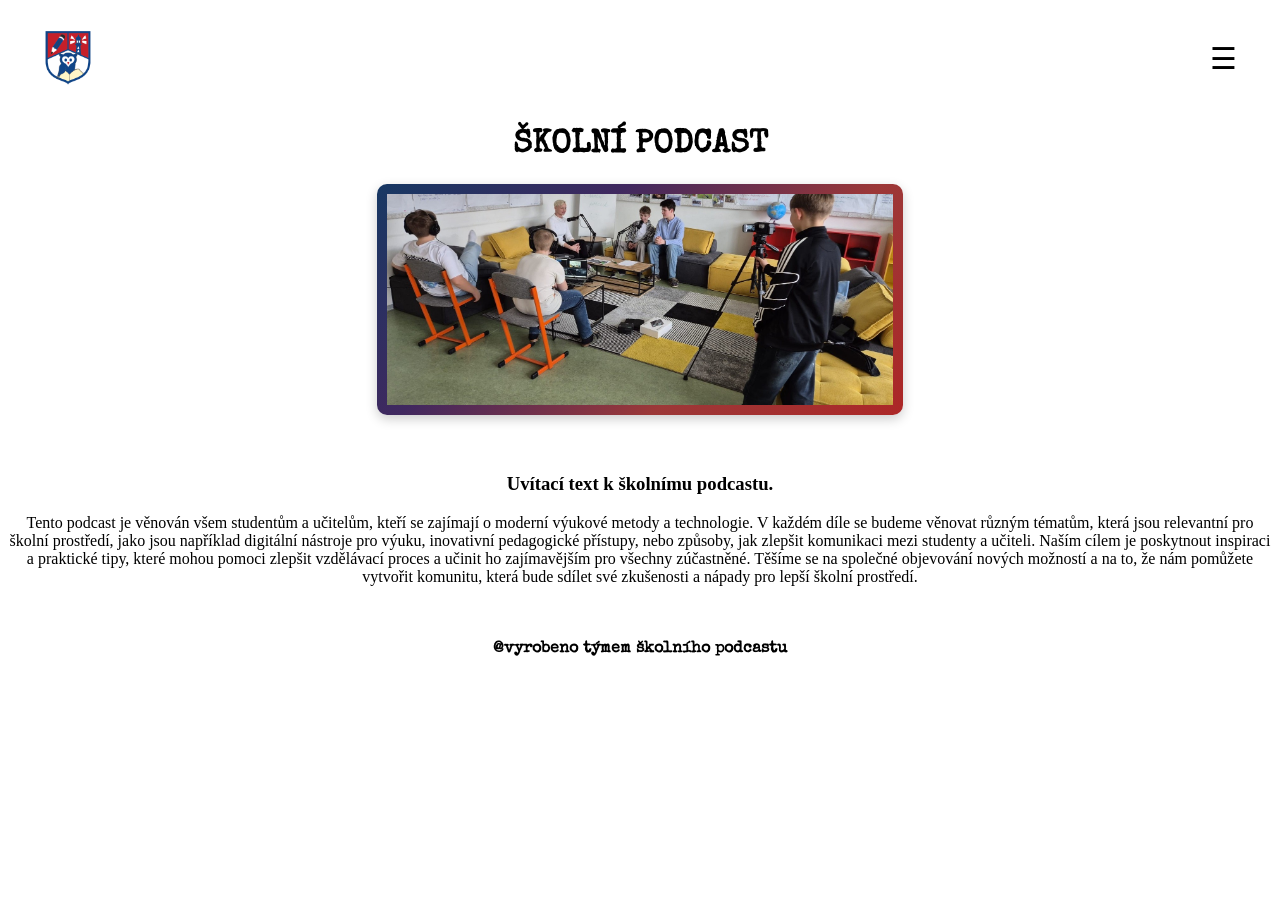
<file: index.html>
<!DOCTYPE html>
<html lang="en">
<head>
    <meta charset="UTF-8">
    <meta name="viewport" content="width=device-width, initial-scale=1.0">
    <title>školní podcast</title>
    <link rel="stylesheet" href="style.css">

<body>
   


     <!-- HAMBURGER -->
    <header>
    <img src="obrazky/logo.png" class="logo">

    <div class="menu-icon" onclick="toggleMenu()">☰</div>
</header>
     <script>
        function toggleMenu() {
            document.getElementById("menu").classList.toggle("open");
        }  
  


    </script>


    <!-- NAVBAR -->
    <nav id="menu">
        <a href="index.html">Domů</a>
        <a href="epizody.html">Epizody</a>
        <a href="nastym.html">Náš tým</a>
        <a href="kontakty.html">Kontakty</a>
        <a href="login.html">Admin</a>
    </nav>
    <h1>ŠKOLNÍ PODCAST</h1>
<img src="obrazky/1. školní podcast.jpg" alt="" width="700" height="510">
<br><br><br>

<h3>Uvítací text k školnímu podcastu.</h3>
<p>Tento podcast je věnován všem studentům a učitelům, kteří se zajímají o moderní výukové metody a technologie.
V každém díle se budeme věnovat různým tématům, která jsou relevantní pro školní prostředí, jako jsou například digitální nástroje pro výuku, inovativní pedagogické přístupy, nebo způsoby, jak zlepšit komunikaci mezi studenty a učiteli.
Naším cílem je poskytnout inspiraci a praktické tipy, které mohou pomoci zlepšit vzdělávací proces a učinit ho zajímavějším pro všechny zúčastněné.
Těšíme se na společné objevování nových možností a na to, že nám pomůžete vytvořit komunitu, která bude sdílet své zkušenosti a nápady pro lepší školní prostředí.

</p>
<br>
    <footer>
            <h4>@vyrobeno týmem školního podcastu </h4>  
    </footer>
</body>
</html>
</file>
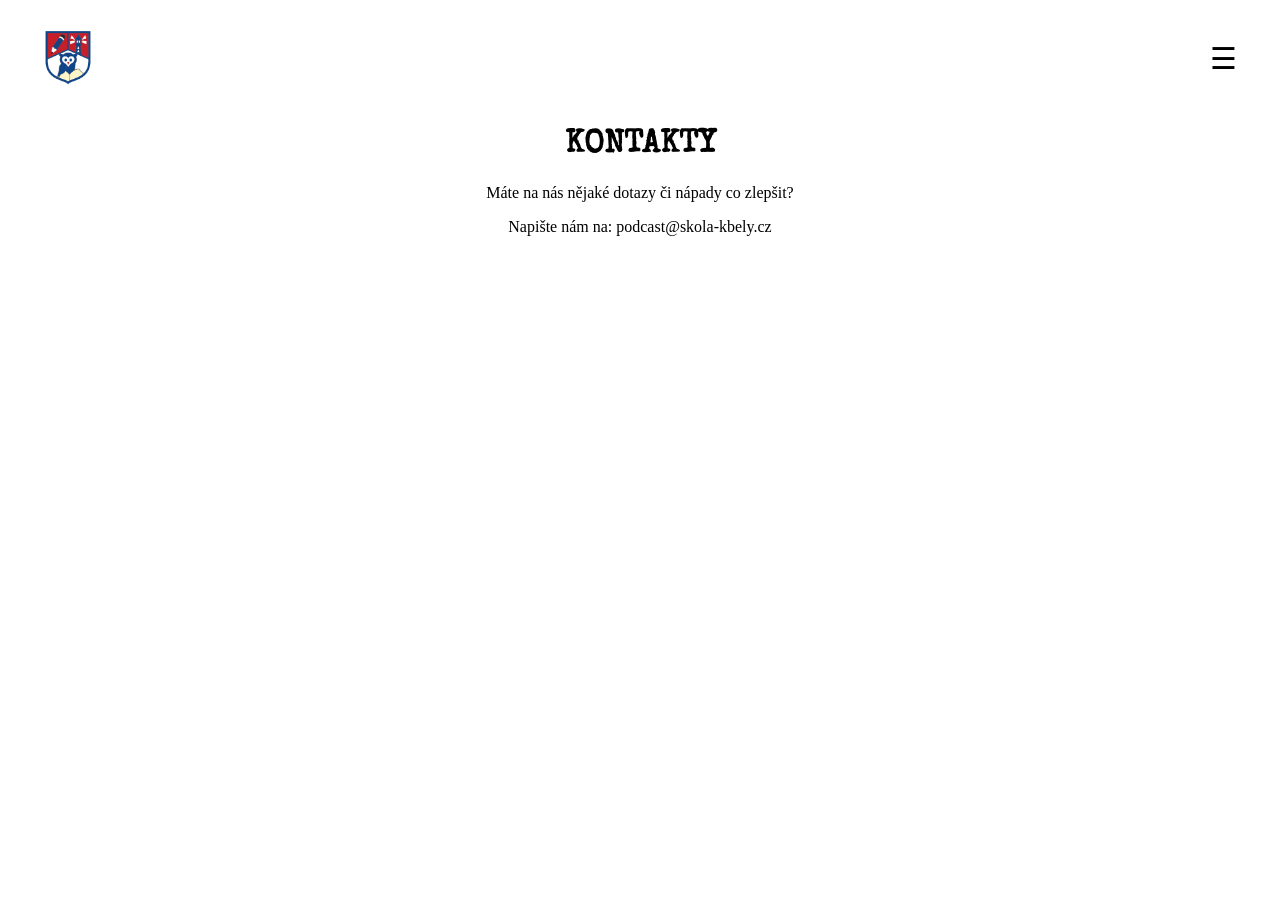
<file: kontakty.html>
<!DOCTYPE html>
<html lang="en">
<head>
    <meta charset="UTF-8">
    <meta name="viewport" content="width=device-width, initial-scale=1.0">
    <title>Document</title>
    <link rel="stylesheet" href="style.css">
</head>
<body>
       <!-- HAMBURGER -->
    <header>
    <img src="obrazky/logo.png" class="logo">

    <div class="menu-icon" onclick="toggleMenu()">☰</div>
</header>
     <script>
        function toggleMenu() {
            document.getElementById("menu").classList.toggle("open");
        }  
    </script>
      <!-- NAVBAR -->
    <nav id="menu">
        <a href="index.html">Domů</a>
        <a href="epizody.html">Epizody</a>
        <a href="nastym.html">Náš tým</a>
        <a href="kontakty.html">Kontakt</a>
        <a href="login.html">Admin</a>
    </nav>
    
    <h1>KONTAKTY</h1>
    
    <p>Máte na nás nějaké dotazy či nápady co zlepšit?  </p>
    <p>Napište nám na: podcast@skola-kbely.cz</p>
</body>
</html>
</file>
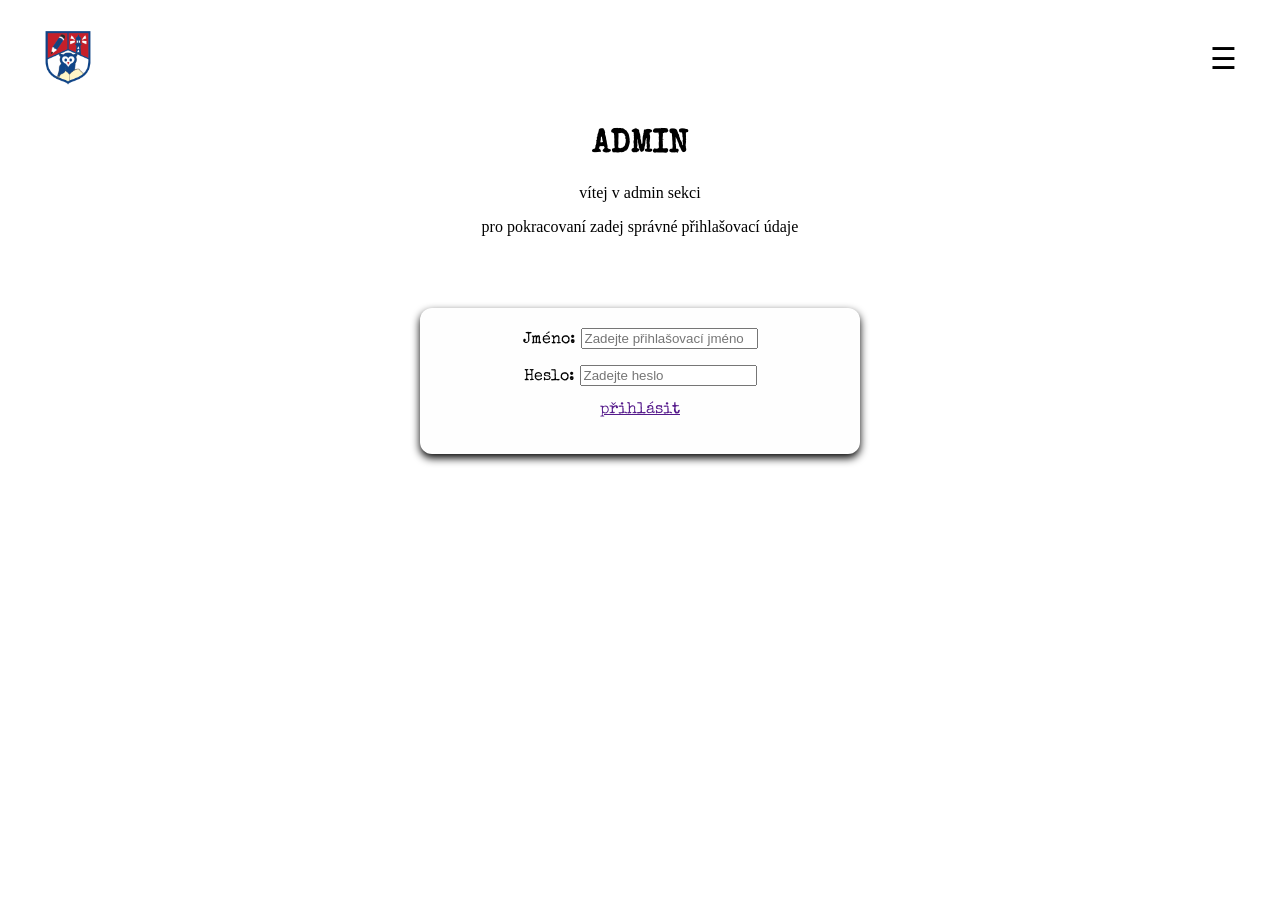
<file: login.html>
<!DOCTYPE html>
<html lang="en">
<head>
    <meta charset="UTF-8">
    <meta name="viewport" content="width=device-width, initial-scale=1.0">
    <title>Document</title>
    <link rel="stylesheet" href="style.css">
</head>
<body>
       <!-- HAMBURGER -->
    <header>
    <img src="obrazky/logo.png" class="logo">

    <div class="menu-icon" onclick="toggleMenu()">☰</div>
</header>
     <script>
        function toggleMenu() {
            document.getElementById("menu").classList.toggle("open");
        }  
    </script>
      <!-- NAVBAR -->
    <nav id="menu">
        <a href="index.html">Domů</a>
        <a href="epizody.html">Epizody</a>
        <a href="nastym.html">Náš tým</a>
        <a href="kontakty.html">Kontakty</a>
        <a href="login.html">Admin</a>
    </nav>
    
    <h1>ADMIN</h1>
    <p>vítej v admin sekci</p>
    <p>pro pokracovaní zadej správné přihlašovací údaje</p>
    <br>
    <br>
   



 <div class="cards">
    <div class="card-login">
      

         <label for="jmeno">Jméno:</label>
<input type="text" id="jmeno" name="jmeno" placeholder="Zadejte přihlašovací jméno">
<br>
<br>

 <label for="jmeno">Heslo:</label>
<input type="password" id="jmeno" name="jmeno" placeholder="Zadejte heslo">

<a href="">
    <p>
přihlásit
    </p>
</a>
    </div>


</div>



    
</body>
</html>
</file>
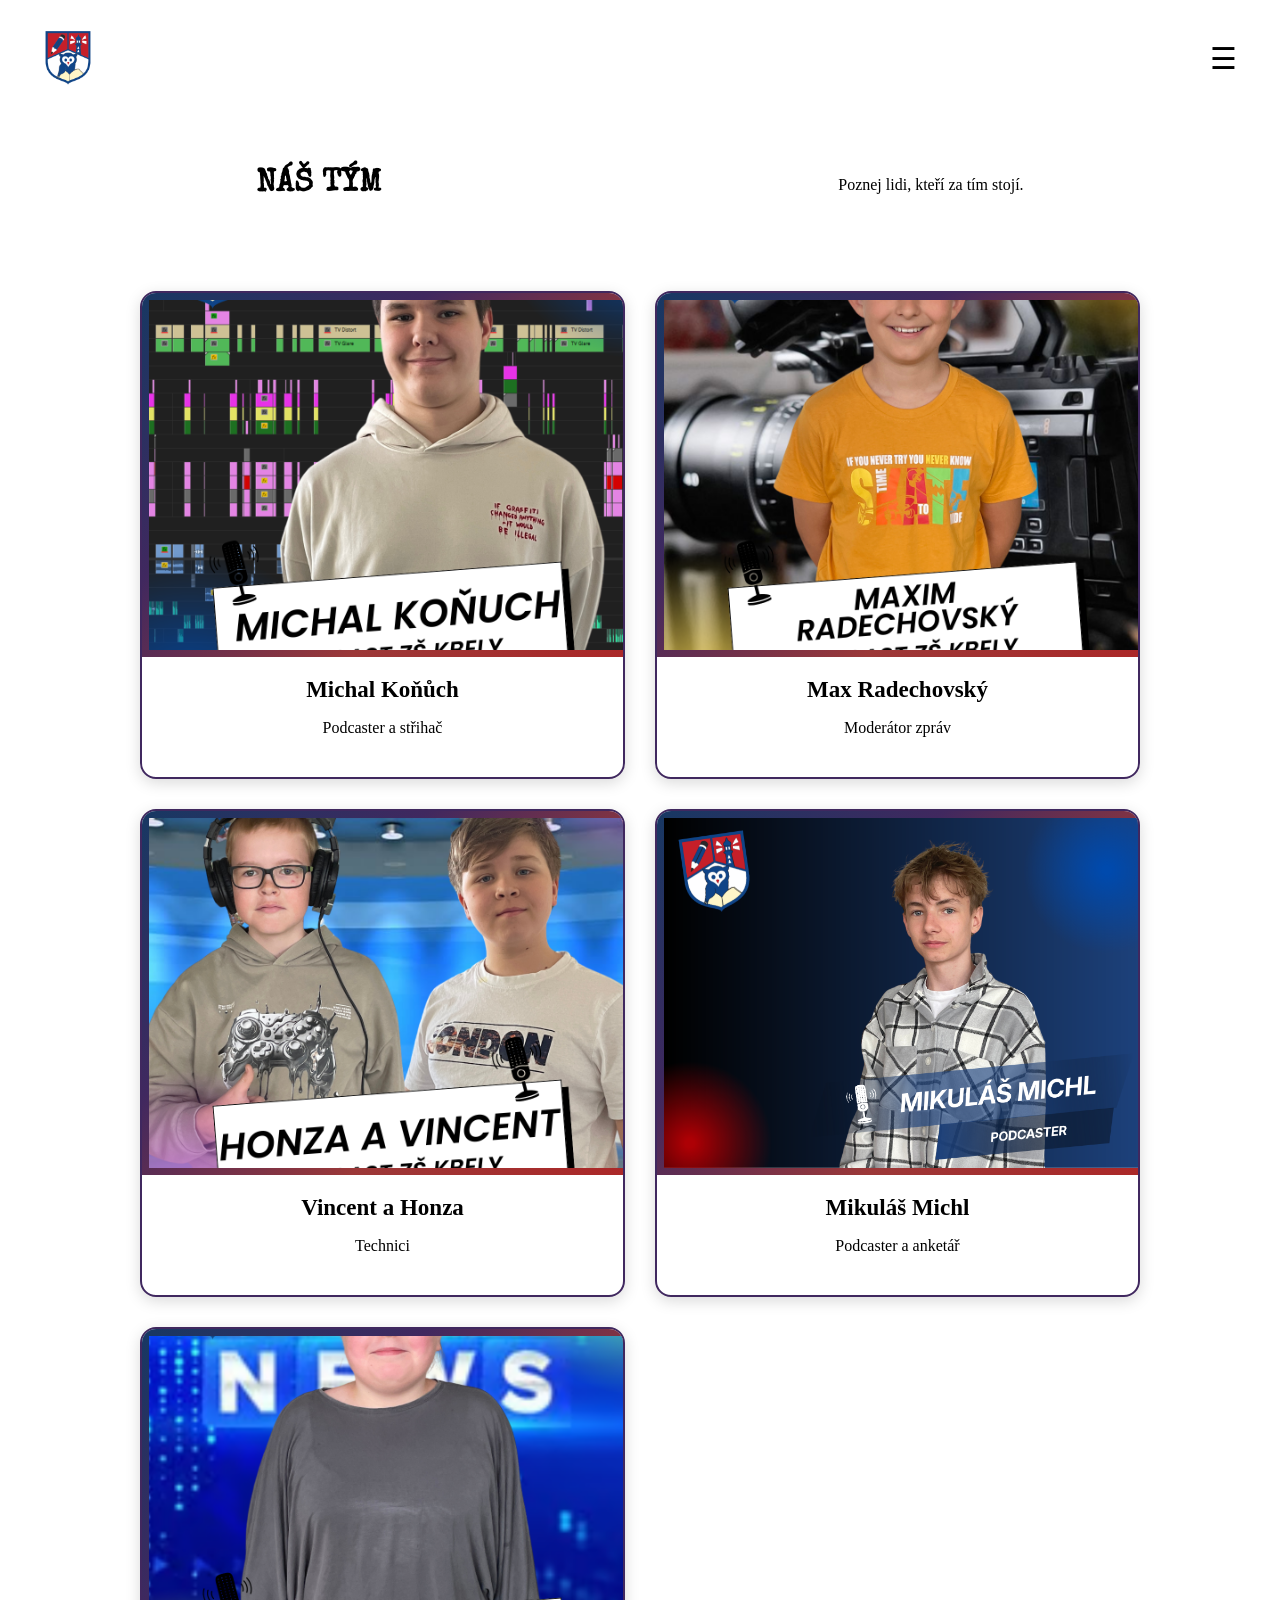
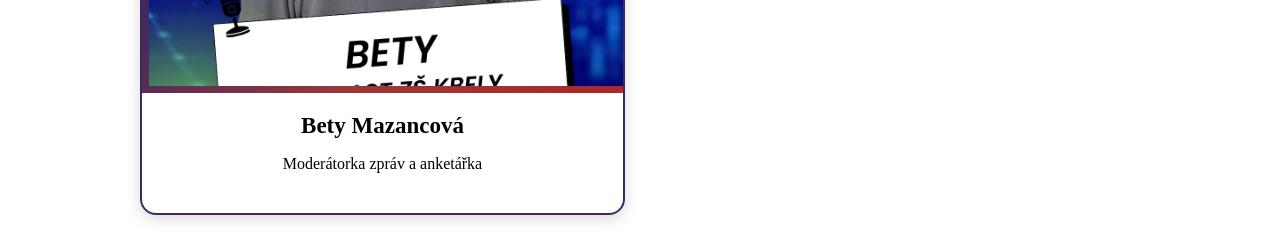
<file: nastym.html>
<!DOCTYPE html>
<html lang="en">
<head>
    <meta charset="UTF-8">
    <meta name="viewport" content="width=device-width, initial-scale=1.0">
    <title>Document</title>
    <link rel="stylesheet" href="style.css">
</head>
      <!-- HAMBURGER -->
    <header>
    <img src="obrazky/logo.png" class="logo">

    <div class="menu-icon" onclick="toggleMenu()">☰</div>
</header>
     <script>
        function toggleMenu() {
            document.getElementById("menu").classList.toggle("open");
        }  
    </script>
      <!-- NAVBAR -->
    <nav id="menu">
        <a href="index.html">Domů</a>
        <a href="epizody.html">Epizody</a>
        <a href="nastym.html">Náš tým</a>
        <a href="kontakty.html">Kontakty</a>
        <a href="login.html">Admin</a>
    </nav>
<body>
    <header>
    <h1   class="team-header">NÁŠ TÝM</h1>
    <p   class="team-header">Poznej lidi, kteří za tím stojí.</p>
</header>

<main class="team">
    <!-- LIDI -->

    <section class="member">
        <img src="obrazky/2.png" alt="Michal Koňůch">
        <div class="member-content">
            <h2  >Michal Koňůch</h2>
            <p  >Podcaster a střihač</p>
             
        </div>
    </section>

    <section class="member">
        <img src="obrazky/3.png" alt="Max Radechovský">
        <div class="member-content">
            <h2  >Max Radechovský</h2>
            <p  >Moderátor zpráv</p>
             
        </div>
    </section>

    <section class="member">
        <img src="obrazky/4.png" alt="Vincent a Honza">
        <div class="member-content">
            <h2  >Vincent a Honza</h2>
            <p  >Technici</p>
             
        </div>
    </section>

    <section class="member">
        <img src="obrazky/mikulas_michl.png" alt="Mikuláš Michl">
        <div class="member-content">
            <h2  >Mikuláš Michl</h2>
            <p  >Podcaster a anketář</p>
             
        </div>
    </section>

    <section class="member">
        <img src="obrazky/6.png" alt="Bety Mazancová">
        <div class="member-content">
            <h2  >Bety Mazancová</h2>
            <p  >Moderátorka zpráv a anketářka</p>
             
        </div>
    </section>
 <script>
        function changeImage(button) {
            const img = button
                .closest("section")
                .querySelector("img");

            const input = document.createElement("input");
            input.type = "file";
            input.accept = "image/*";

            input.onchange = function () {
                if (input.files[0]) {
                    img.src = URL.createObjectURL(input.files[0]);
                }
            };

            input.click();
        }
    </script>
</main>
</body>
</html>
</file>
<file: style.css>
@import url('https://fonts.googleapis.com/css2?family=Special+Elite&display=swap');
@import url('https://fonts.googleapis.com/css2?family=Cause:wght@100..900&family=Special+Elite&display=swap');

h1{
    text-align: center;
    font-family: 'Special Elite', cursive;
}
img{
    display: inline-block;
    margin-left: auto;
    margin-right: auto;
    width: 40%;
    height: auto;
    border-radius: 10px;
    align-items: center;
      z-index: 1;
}
img{
    box-shadow: 0 4px 12px rgba(0,0,0,0.2);

     padding: 10px; /* tloušťka rámečku */

    background: linear-gradient(
        135deg,
        #173863,
        #40285f,
        #9c3838,
        #ac2727
    );
  
}
body{
    background-color: #ffffff;
    font-family: "Cause", cursive;
    text-align: center;
    color: rgb(0, 0, 0);
      position: relative;
    z-index: 1;

}

body::before {
    content: "";
    position: fixed;
    inset: 0;

    background-image:
        url("mikrofon2.png"),;
      

    background-repeat:
        repeat,
        repeat,
        repeat;

    background-size:
        120px,
        170px,
        90px;

    background-position:
        0 0,
        80px 120px,
        200px 60px;

    opacity: 0.08;

    pointer-events: none;
      z-index: -1;
}

.menu-icon {
    font-size: 30px;
    padding: 15px;
    cursor: pointer;
    background-color: #ffffff;
    color: black;

    display: block;
    width: fit-content;

    margin-left: auto;
}
header {
    display: flex;
}
                /* NAVBAR S ANIMACÍ */
        nav {
             background: linear-gradient(
        135deg,
       #173863,
        #40285f,
        #9c3838,
        #ac2727
    );
            overflow: hidden;
            max-height: 0;
            transition: max-height 0.4s ease;
            display: flex;
            flex-direction: column;
            text-align: center;
        }
nav.open {
            max-height: 300px; /* dostatečná výška pro menu */
        }
              nav a {
            padding: 15px;
            color: white;
            text-decoration: none;
            border-top: 1px solid #80c4d4;
            opacity: 0;
            transform: translateY(-10px);
            transition: all 0.3s ease;
        }
    nav.open a {
            opacity: 1;
            transform: translateY(0);
        }

        nav a:hover {
            background-color: #205480;
        }
              /* OBSAH */
        .container {
            max-width: 900px;
            margin: auto;
            padding: 20px;
            text-align: center;
        }
        header {
    display: flex;
    justify-content: space-between;
    align-items: center;
    padding: 10px 20px;
}

.logo{
    width: 80px;
    height: auto;

    margin: 0;
    display: block;

    padding: 0;
    box-shadow: none;
    background: none;
    border-radius: 0;
}
footer {
  font-family: 'Special Elite', cursive;
}

/* =================================
   STRÁNKA NÁŠ TÝM
================================= */

.team-header {
    display: block;
    text-align: center;

    margin: 30px auto 40px;
    padding: 20px;
}

.team-header h1 {
    font-size: 36px;
    letter-spacing: 2px;
    margin-bottom: 15px;
}

.team-header p {
    font-size: 18px;
}

/* ROZLOŽENÍ KARET */

.team {
    display: grid;

    grid-template-columns: repeat(2, minmax(0, 1fr));

    gap: 30px;

    max-width: 1000px;
    margin: 0 auto;
    padding: 20px;
}

/* KARTA ČLENA */

.member {
    background: rgba(255,255,255,0.94);

    border: 2px solid #40285f;
    border-radius: 16px;

    overflow: hidden;

    box-shadow: 0 4px 15px rgba(0,0,0,0.15);

    transition: transform 0.3s ease,
                box-shadow 0.3s ease;
}

.member:hover {
    transform: translateY(-6px);

    box-shadow: 0 8px 22px rgba(0,0,0,0.22);
}

/* FOTKY V KARTÁCH */

.member img {
    width: 100%;
    height: 350px;

    object-fit: cover;

    display: block;

    margin: 0;
    padding: 7px;

    border-radius: 0;

    background: linear-gradient(
        135deg,
        #173863,
        #40285f,
        #9c3838,
        #ac2727
    );

    box-shadow: none;
}

/* TEXT V KARTÁCH */

.member-content {
    padding: 20px;
}

.member h2 {
    font-size: 23px;
    margin: 0 0 12px;
}

.member p {
    font-size: 16px;
    margin-bottom: 20px;
}


.cards {
    display: flex;
    gap: 20px;
    padding: 20px;
justify-content: center;

}

.card-login {
flex: 20px;
background-color: rgb(254, 254, 254);
padding: 20px;
border-radius: 12px;
box-shadow: 0 4px 8px  rgb(0, 0, 0);
text-align: center;
font-family: 'Special Elite', cursive;
scroll-behavior: smooth;
max-width: 400px;
}
</file>
